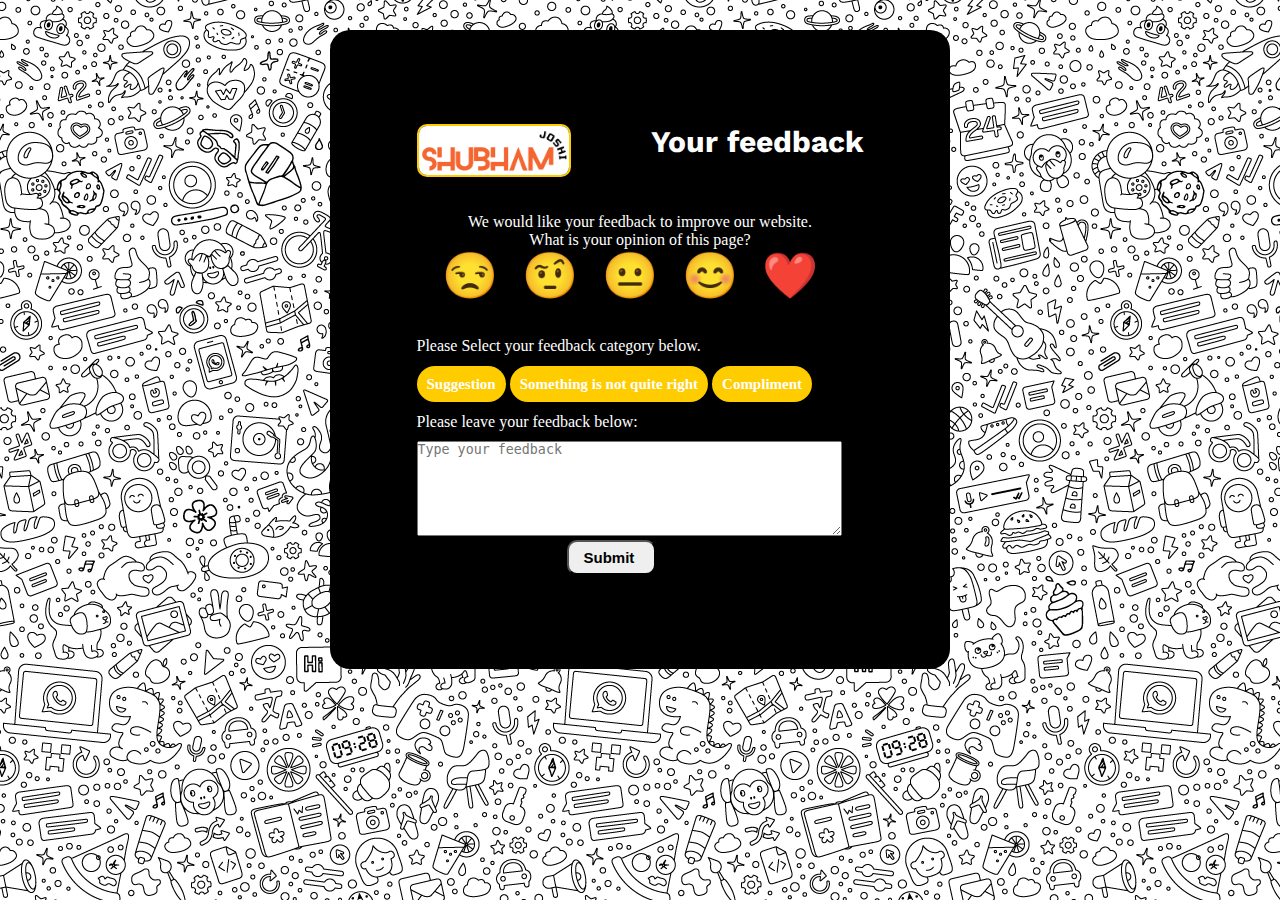
<file: feedback.html>
<!DOCTYPE html>
<html lang="en">
  <head>
    <meta charset="UTF-8" />
    <meta http-equiv="X-UA-Compatible" content="IE=edge" />
    <meta name="viewport" content="width=device-width, initial-scale=1.0" />
    <title>Document</title>
    <link rel="shortcut icon" href="FAVICON.png" type="image/x-icon">
    <link
      href="https://fonts.googleapis.com/css2?family=Arima:wght@700&family=Corinthia&family=Gentium+Book+Plus:wght@700&family=Merriweather:wght@700&family=Work+Sans:ital@1&display=swap"
      rel="stylesheet"
    />
    <link rel="stylesheet" href="feedback.css" />
    <script src="index.js"></script>
  </head>
  <body class="background">
    <div class="container">
      <form action="google-sheet" method="post" id="form">
        <div class="firstsection">
          <img src="SHUBHAM.png" alt="logo" class="logo" />
          <h1>Your feedback</h1>
        </div>
        <div class="secondsection">
          <p>We would like your feedback to improve our website.</p>
          <p>What is your opinion of this page?</p>
          <!-- emotes -->
          <div class="emotes">
            <input type="radio" name="emotes" id="level5" value="Unamused" />
            <label id="label" for="level5" onclick="color()">😒</label>
            <input type="radio" name="emotes" id="level4" value="Face with One Eyebrow Raised" />
            <label for="level4" id="label1" onclick="color1()">🤨</label>
            <input type="radio" name="emotes" id="level3" value="Neutral Face" />
            <label for="level3" id="label2" onclick="color2()">😐</label>
            <input type="radio" name="emotes" id="level2" value="Smiling Face" />
            <label for="level2" id="label3" onclick="color3()">😊</label>
            <input type="radio" name="emotes" id="level1" value="Red Heart" />
            <label for="level1" id="label4" onclick="color4()">❤️</label>
          </div>
        </div>
        <div class="thirdsection">
          <p>Please Select your feedback category below.</p>
          <div class="buttons">
            <input
              type="radio"
              id="Suggestion"
              class="input"
              value="Suggestion"
              name="fcategory"
            />
            <label for="Suggestion" id="feed" onclick="feed()"
              >Suggestion</label
            >
            <input
              type="radio"
              id="error"
              class="input"
              value="Something is not quite right"
              name="fcategory"
            />
            <label for="error" id="feed1" onclick="feed1()"
              >Something is not quite right</label
            >
            <input
              type="radio"
              id="Compliment"
              class="input"
              value="Compliment"
              name="fcategory"
            />
            <label for="Compliment" id="feed2" onclick="feed2()"
              >Compliment</label
            >
          </div>
        </div>
        <div class="lastsection">
          <p>Please leave your feedback below:</p>
          <textarea
            name="feedback"
            id="feedback"
            cols="30"
            rows="10"
            placeholder="Type your feedback"
          ></textarea>
          <br />
          <input name="submit" type="submit" id="submit" value="Submit " />
        </div>
      </form>
    </div>

    <script>
      const scriptURL =
        "https://script.google.com/macros/s/AKfycbxXuHo35dAUQ5cmn-chmby8FyjNyby15IAWbaZWyGBULCFtuLjopo4LVY5f4J3I_KgJ/exec";
      const form = document.querySelector("#form");
      const submitButton = document.querySelector("#submit");

      form.addEventListener("submit", (e) => {
        submitButton.disabled = true;
        e.preventDefault();
        let requestBody = new FormData(form);
        fetch(scriptURL, { method: "POST", body: requestBody })
          .then((response) => {
            alert("Your response has been Submit Thank you❤️❤️... ", response);
            submitButton.disabled = false;
          })
          .catch((error) => {
            alert("Error!", error.message);
            submitButton.disabled = false;
          });
      });
    </script>
  </body>
</html>
</file>
<file: feedback.css>
*{
    margin: 0px;
    padding: 0px;
    
}

.background{
    background-image: url('aboutbackground2.jpg');
}




.firstsection{
    display: flex;
    font-family: 'Work Sans', sans-serif;
    justify-content: space-between;
}

.firstsection h1{
    font-size: 30px;
}

.logo{
    width:150px;
    margin-right: 80px;
    border-radius: 10px;
    border: 2px solid #ffcc00;
}
.container{
    display: flex;
    flex-direction: column;
    align-items: center;
    padding: 94px 82px;
    margin: 30px 330px;
    background-color: black;
    color: white;
    border-radius: 20px;
}

.firstsection{
    margin: 0px 0px 36px 0px;
}
/* 
.emotes{
    display: flex;
    
} */

.emotes input, .thirdsection input{
    display: none;
}
.emotes label{
    text-decoration: none;
    font-size: 45px;
    background: none;
    /* background-color: aliceblue; */
    margin-right: 20px;
    
}


.emotes label:hover{
    font-size: 55px;
    /* border: 1px solid white; */
    border-radius:50%;
    cursor: pointer;
    background-color:#ffcc00;
}

/* .emotes label:focus {
    background-color: #00FF00;
    border-radius:50%;
    font-size: 55px;
  } */

  .secondsection{
    text-align: center;
    margin: 0px 0px 35px 0px;
}





.thirdsection label{
    padding: 10px;
    font-size: 15px;
    border-radius: 50px;
    background-color: #ffcc00;
    margin:15px 0px 30px 0px;
    font-weight: bold;
    
}

.thirdsection label:hover{
    font-size:17px ;
    background-color: #ffcc00;
    color: aliceblue;
    font-weight: bolder;
}

.buttons{
    margin-top: 20px;
    margin-bottom: 20px;
}
#feedback{
    margin-top: 10px;
    width: 423px;
    height: 93px;
}


  

#submit{
    cursor: pointer;
    padding: 7px 15px;
    border-radius: 10px;
    font-size: 15px;
    font-weight: bold;
    /* margin-right: 50px; */
    margin-left: 150px;
}

#submit:hover{
    background-color: #ffcc00;
    color: aliceblue;
}





@media only screen and ( max-width:1134px ) {   
    .container{
        margin:10px 200px;
    }
}


@media only screen and ( max-width:871px ) {   
    .container{
        margin:10px 100px;
    }
}

@media only screen and ( max-width:655px ) {   
    .container{
        margin:10px 50px;
    }
}
@media only screen and ( max-width:561px ) {   
    .container{
        margin:70px 10px;
        padding: 50px 10px;
    }
}

@media only screen and ( max-width:467px ) {   
    .firstsection{
        flex-direction:column;
        align-items: center;
    }

    .logo{
        margin-left: 85px;
        margin-bottom: 20px;
    }

        #label1{
            display: none;
        }

        #feed1{
            display: none;
        }

        .thirdsection label{
            margin-left: 50px;
        }

        #feedback{
            width: 305px;
        }
}

@media only screen and ( max-width:393px ) {
    #label3{
        display: none;
    }   
}

@media only screen and ( max-width:358px ) {
    #feedback{
        width: 200px;
    }
}
</file>
